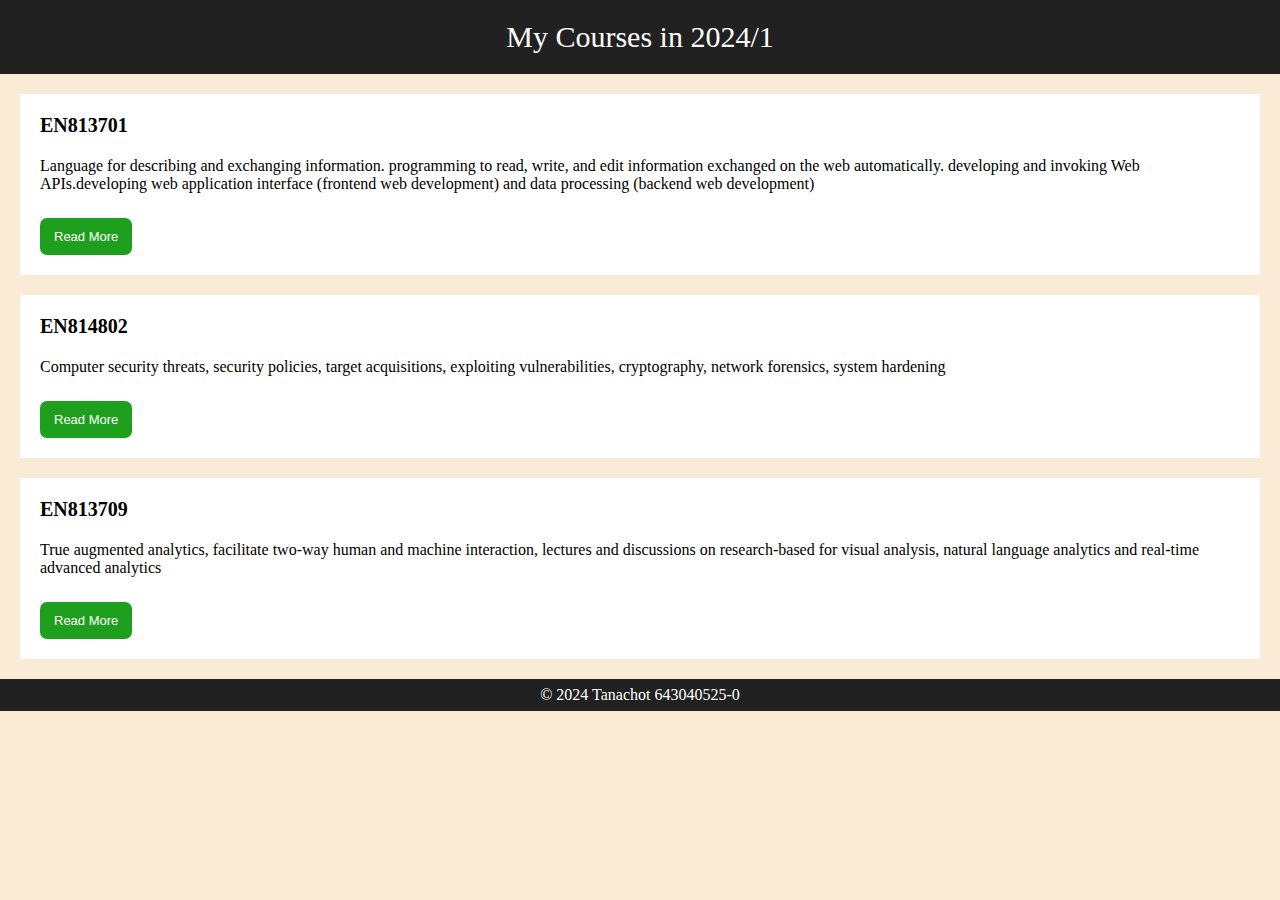
<file: Exercise-7/my-5250-courses-page.html>
<!DOCTYPE html>
<html lang="en">

<head>
    <meta charset="UTF-8">
    <meta name="viewport" content="width=device-width, initial-scale=1.0">
    <link rel="stylesheet" href="style.css">
    <title>EX7</title>
</head>

<body>
    <header id="header">My Courses in 2024/1</header>
    <div class="container">
        <h2>EN813701</h2>
        <p> Language for describing and exchanging information. programming to read, write, and edit information
            exchanged on the web automatically. developing and invoking Web APIs.developing web application interface
            (frontend web development) and data processing (backend web development)</p>
        <a href="https://reg-mirror.kku.ac.th/registrar/course_infomain.asp?backto=time_table&option=1&courseid=3613661173&coursecode=EN813701&revisioncode=2&acadyear=2567&semester=1"><button class="button">Read More</button></a>
    </div>

    <div class="container">
        <h2>EN814802</h2>
        <p>Computer security threats, security policies, target acquisitions, exploiting vulnerabilities, cryptography, network forensics, system hardening</p>
        <a href="https://reg-mirror.kku.ac.th/registrar/course_infomain.asp?backto=time_table&option=1&courseid=3613658093&coursecode=EN814802&revisioncode=1&acadyear=2567&semester=1">
            <button class="button">Read More</button></a>
    </div>
    
    <div class="container">
        <h2>EN813709</h2>
        <p> True augmented analytics, facilitate two-way human and machine interaction, lectures and discussions on research-based for visual analysis, natural language analytics and real-time advanced analytics</p>
        <a href="https://reg-mirror.kku.ac.th/registrar/course_infomain.asp?backto=time_table&option=1&courseid=3613666228&coursecode=EN813709&revisioncode=1&acadyear=2567&semester=1"><button class="button">Read More</button></a>
    </div>
    
    <footer id="footer">&copy; 2024 Tanachot 643040525-0</footer>
</body>

</html>
</file>
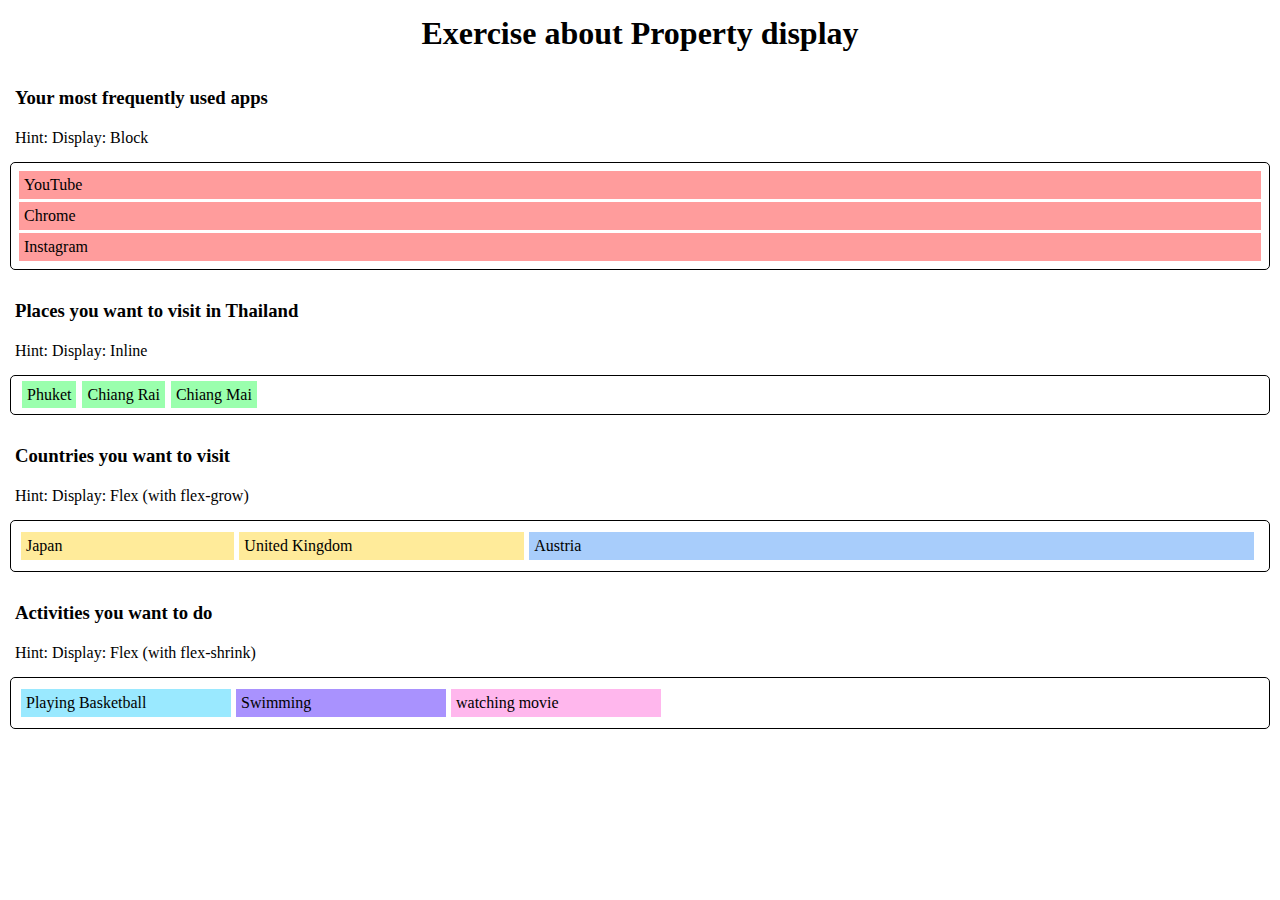
<file: Exercise-8/display-props.html>
<!DOCTYPE html>
<html lang="en">
<head>
    <meta charset="UTF-8">
    <meta name="viewport" content="width=device-width, initial-scale=1.0">
    <link rel="stylesheet" href="style-display-props.css">
    <title>Ex.8 Prob.2</title>
</head>
<body>
    <h1>Exercise about Property display</h1>
    <h3>Your most frequently used apps</h3>
    <p>Hint: Display: Block</p>
    <div class="container-block">
        <p class="block">YouTube</p>
        <p class="block">Chrome</p>
        <p class="block">Instagram</p>
    </div>
    <h3>Places you want to visit in Thailand</h3>
    <p>Hint: Display: Inline</p>
    <div class="container-inline">
        <p class="inline">Phuket</p>
        <p class="inline">Chiang Rai</p>
        <p class="inline">Chiang Mai</p>
    </div>
    <h3>Countries you want to visit</h3>
    <p>Hint: Display: Flex (with flex-grow)</p>
    <div class="container-flex-grow">
        <p class="flex-grow-1">Japan</p>
        <p class="flex-grow-1">United Kingdom</p>
        <p class="flex-grow-4">Austria</p>
    </div>
    <h3>Activities you want to do</h3>
    <p>Hint: Display: Flex (with flex-shrink)</p>
    <div class="container-flex-shrink">
        <p class="flex-shrink-1">Playing Basketball</p>
        <p class="flex-shrink-2">Swimming</p>
        <p class="flex-shrink-4">watching movie</p>
    </div>
</body>
</html>
</file>
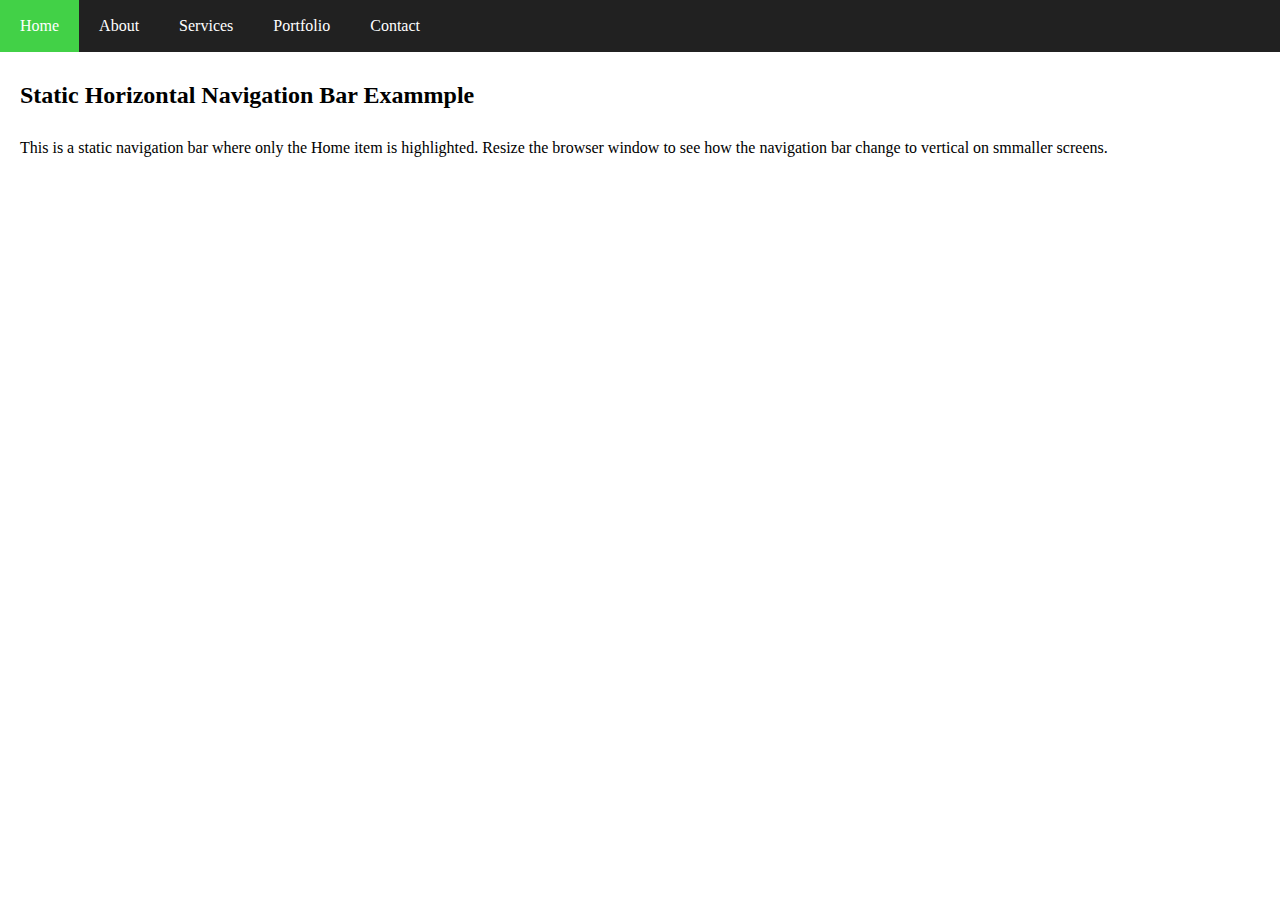
<file: Exercise-8/static-horizontal-nav-bar.html>
<!DOCTYPE html>
<html lang="en">

<head>
    <meta charset="UTF-8">
    <meta name="viewport" content="width=device-width, initial-scale=1.0">
    <link rel="stylesheet" href="style-static-horizontal-nav-bar.css">
    <title>Ex.8 Prob.3</title>
</head>

<body>
    <div class="container">
        <ul>
            <li><a href="#" class="a-color">Home</a></li>
            <li><a href="#">About</a></li>
            <li><a href="#">Services</a></li>
            <li><a href="#">Portfolio</a></li>
            <li><a href="#">Contact</a></li>
        </ul>
    </div>
    <h2>Static Horizontal Navigation Bar Exammple</h2>
    <p>This is a static navigation bar where only the Home item is highlighted. 
        Resize the browser window to see how the navigation bar change to vertical on smmaller screens.</p>
</body>
</html>
</file>
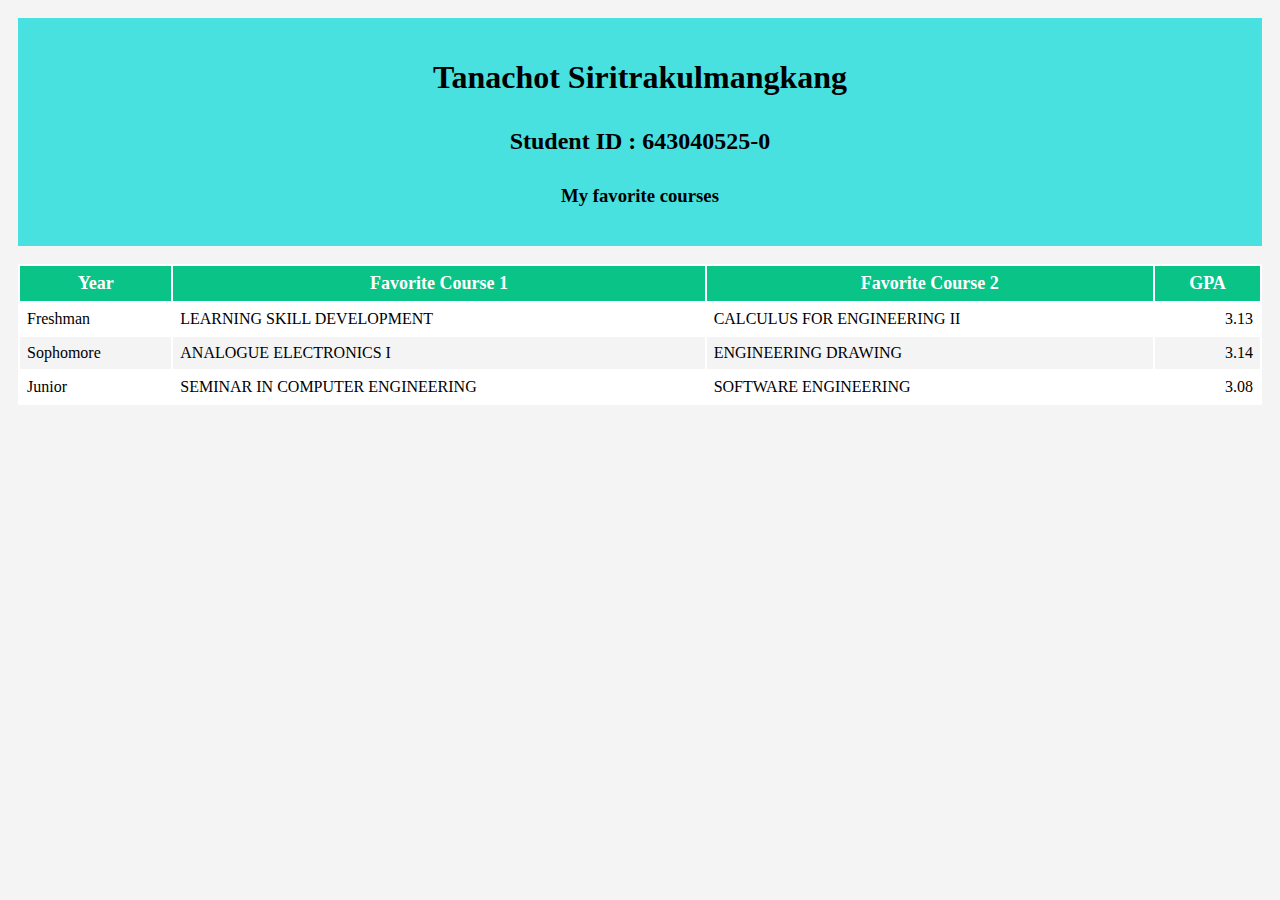
<file: Exercise-8/table-styling.html>
<!DOCTYPE html>
<html lang="en">
<head>
    <meta charset="UTF-8">
    <meta name="viewport" content="width=device-width, initial-scale=1.0">
    <link rel="stylesheet" href="style-table-styling.css">
    <title>Ex.8 Prob.1</title>
</head>
<body>
    <div class="header">
        <h1>Tanachot Siritrakulmangkang</h1>
        <h2>Student ID : 643040525-0</h2>
        <h3>My favorite courses</h3>
    </div>
    <br>
    <table class="table">
        <tr class="thead">
            <td><strong>Year</strong></td>
            <td><strong>Favorite Course 1</strong></td>
            <td><strong>Favorite Course 2</strong></td>
            <td><strong>GPA</strong></td>
        </tr>
        <tr class="tbody">
            <td>Freshman</td>
            <td>LEARNING SKILL DEVELOPMENT</td>
            <td>CALCULUS FOR ENGINEERING II</td>
            <td class="GPA">3.13</td>
        </tr>
        <tr>
            <td>Sophomore</td>
            <td>ANALOGUE ELECTRONICS I</td>
            <td>ENGINEERING DRAWING</td>
            <td class="GPA">3.14</td>
        </tr>
        <tr class="tbody">
            <td>Junior</td>
            <td>SEMINAR IN COMPUTER ENGINEERING	</td>
            <td>SOFTWARE ENGINEERING</td>
            <td class="GPA">3.08</td>
        </tr>
    </table>
</body>
</html>
</file>
<file: Exercise-7/style.css>
*{
    margin: 0;
    padding: 0;
    background-color: antiquewhite;
}

#header {
    padding: 20px;
    font-size: 30px;
    text-align: center;
    color: white;
    background-color: #212121;
}

.container {
    padding: 20px;
    margin: 20px;
    background-color: white;
}

h2 {
    background-color: white;
    font-size: 20px;
}

p {
    background-color: white;
    font-size: 16px;
    padding: 20px 0 25px 0;
}

.button {
    padding: 11px 14px;
    border: 0px solid black;
    border-radius: 7px;
    font-size: 13px;
    color: white;
    background-color: rgb(30, 159, 30);
    cursor: pointer;
}

#footer {
    padding: 7px;
    text-align: center;
    color: white;
    background-color: #212121;
} 

.button:hover {
    background-color: green;
}
</file>
<file: Exercise-8/style-display-props.css>
* {
    margin: 0;
    padding: 5px;
}

h1 {
    text-align: center;
}

h3 {
    margin: 25px 0 10px 0;
}

.container-block {
    margin: 10px 0;
    background-color: rgb(255, 255, 255);
    border: 1px solid rgb(0, 0, 0);
    border-radius: 5px;
}

.block {
    display: block;
    margin: 3px;
    background-color: rgb(255, 156, 156);
}

.container-inline {
    margin: 10px 0;
    padding: 10px;
    background-color: rgb(255, 255, 255);
    border: 1px solid rgb(0, 0, 0);
    border-radius: 5px;
}

.inline {
    margin: 1px;
    display: inline;
    background-color: rgb(154, 255, 173);
}

.container-flex-grow {
    display: flex;
    margin: 10px 0;
    padding: 10px;
    background-color: rgb(255, 255, 255);
    border: 1px solid rgb(0, 0, 0);
    border-radius: 5px;
}

.flex-grow-1 {
    margin: 1px 5px 1px 0;
    flex-grow: 1;
    background-color: rgb(255, 235, 154);
}

.flex-grow-4 {
    margin: 1px 5px 1px 0;
    flex-grow: 4;
    background-color: rgb(168, 205, 251);
}

.container-flex-shrink {
    display: flex;
    margin: 10px 0;
    padding: 10px;
    background-color: rgb(255, 255, 255);
    border: 1px solid rgb(0, 0, 0);
    border-radius: 5px;
}

.flex-shrink-1 {
    width: 200px;
    margin: 1px 5px 1px 0;
    flex-shrink: 10;
    background-color: rgb(154, 233, 255);
}

.flex-shrink-2 {
    width: 200px;
    margin: 1px 5px 1px 0;
    flex-shrink: 20;
    background-color: rgb(169, 146, 254);
}

.flex-shrink-4 {
    width: 200px;
    margin: 1px 5px 1px 0;
    flex-shrink: 40;
    background-color: rgb(255, 183, 237);
}
</file>
<file: Exercise-8/style-static-horizontal-nav-bar.css>
* {
    margin: 0;
    padding: 0;
}

body {
    font-family:Cambria, Cochin, Georgia, Times, 'Times New Roman', serif;
}

.container {
    width: 100%;
    background-color: #212121;
    overflow: hidden;
}

ul {
    list-style: none;
}

li {
    float: left;
}

li a {
    display: block;
    color: white;
    padding: 17px 20px;
    text-decoration: none;
}

li a:hover {
    background-color: #42d147;
}

.a-color {
    background-color: #25ab2a;
}

h2 {
    margin: 30px 20px;
}

p {
    margin: 5px 20px;
}
</file>
<file: Exercise-8/style-table-styling.css>
* {
    padding: 5px;
}

body {
    background-color: #f5f4f4;
}

.header {
    padding: 15px;
    /* margin: 15px 10px; */
    text-align: center;
    background-color: rgb(73, 224, 224);
}

.table {
    width: 100%;
    border-collapse: collapse;
}

tr td{
    border: 2px solid white;
}

.thead {
    text-align: center;
    background-color: rgb(9, 196, 134);
    color: white;
    font-size: 18px;
}

td {
    padding: 7px;
}

.tbody {
    background-color: white;
}

.GPA {
    text-align: right;
}
</file>
